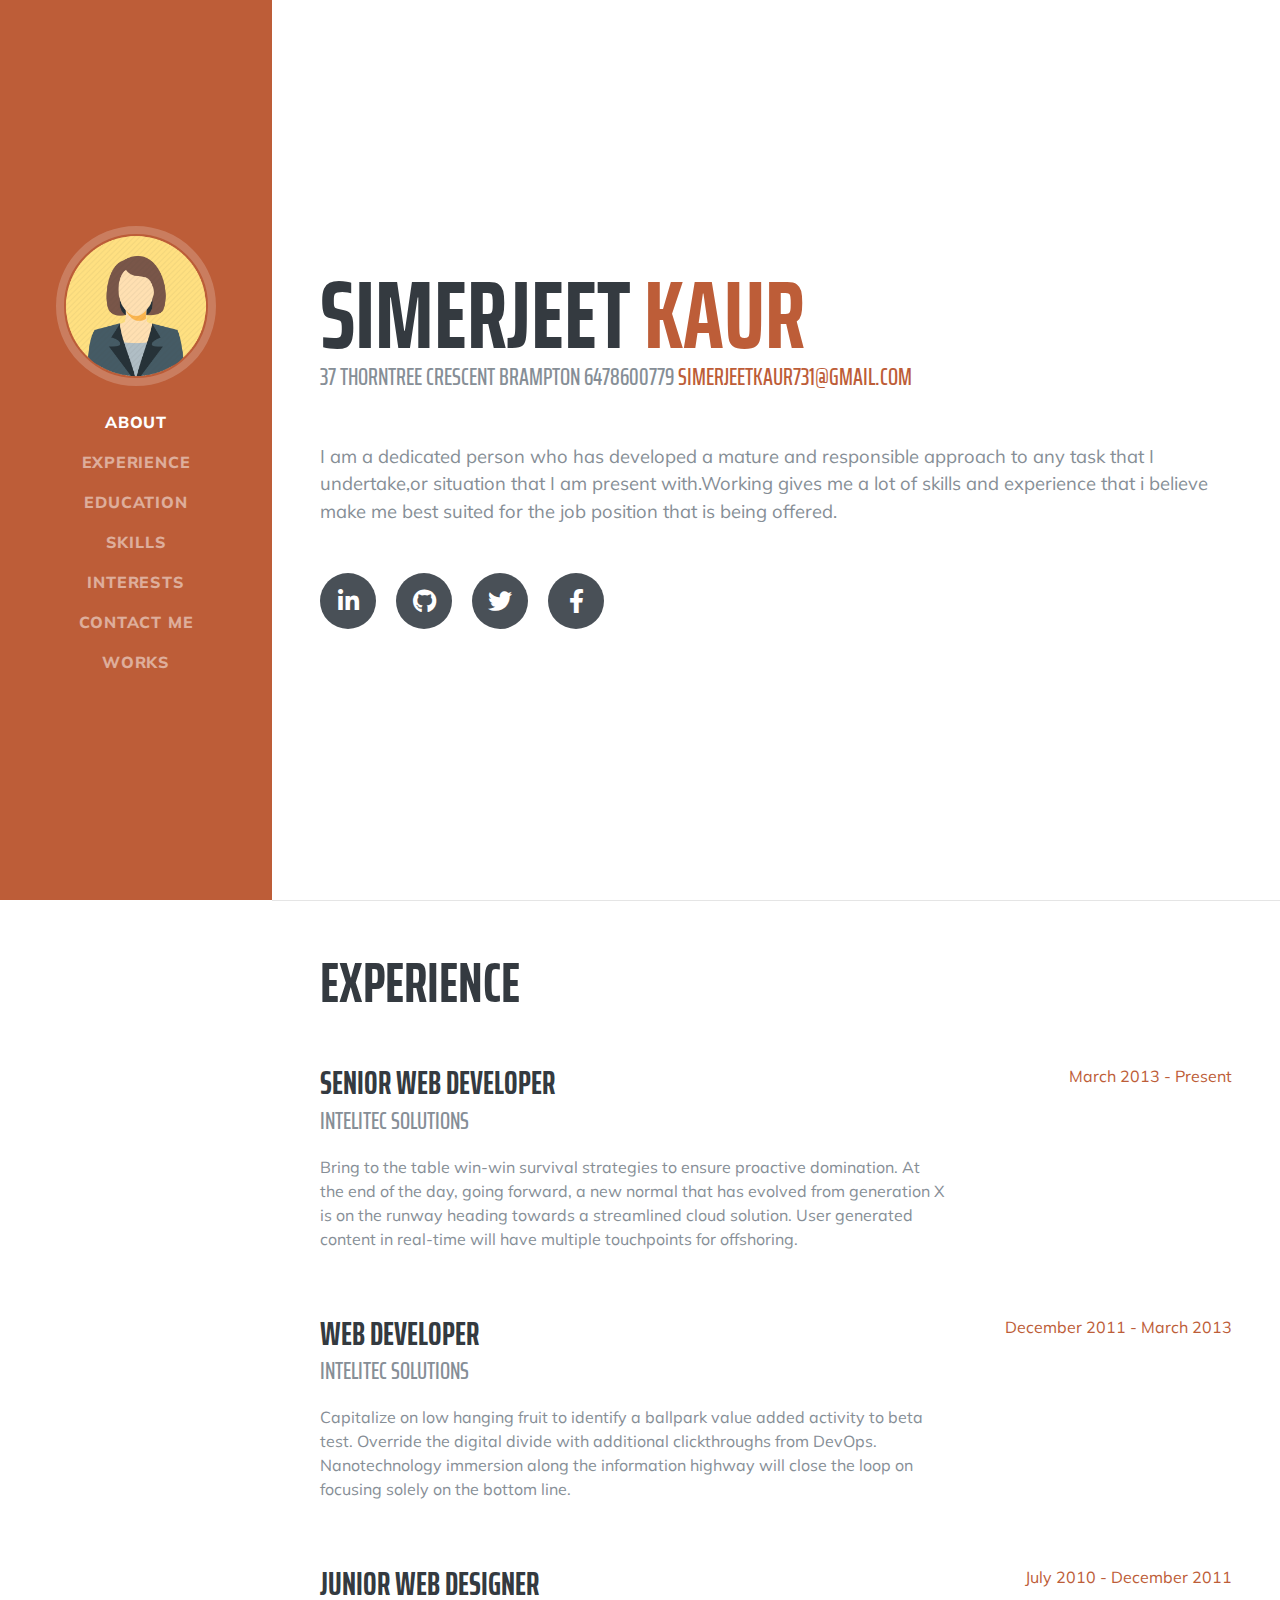
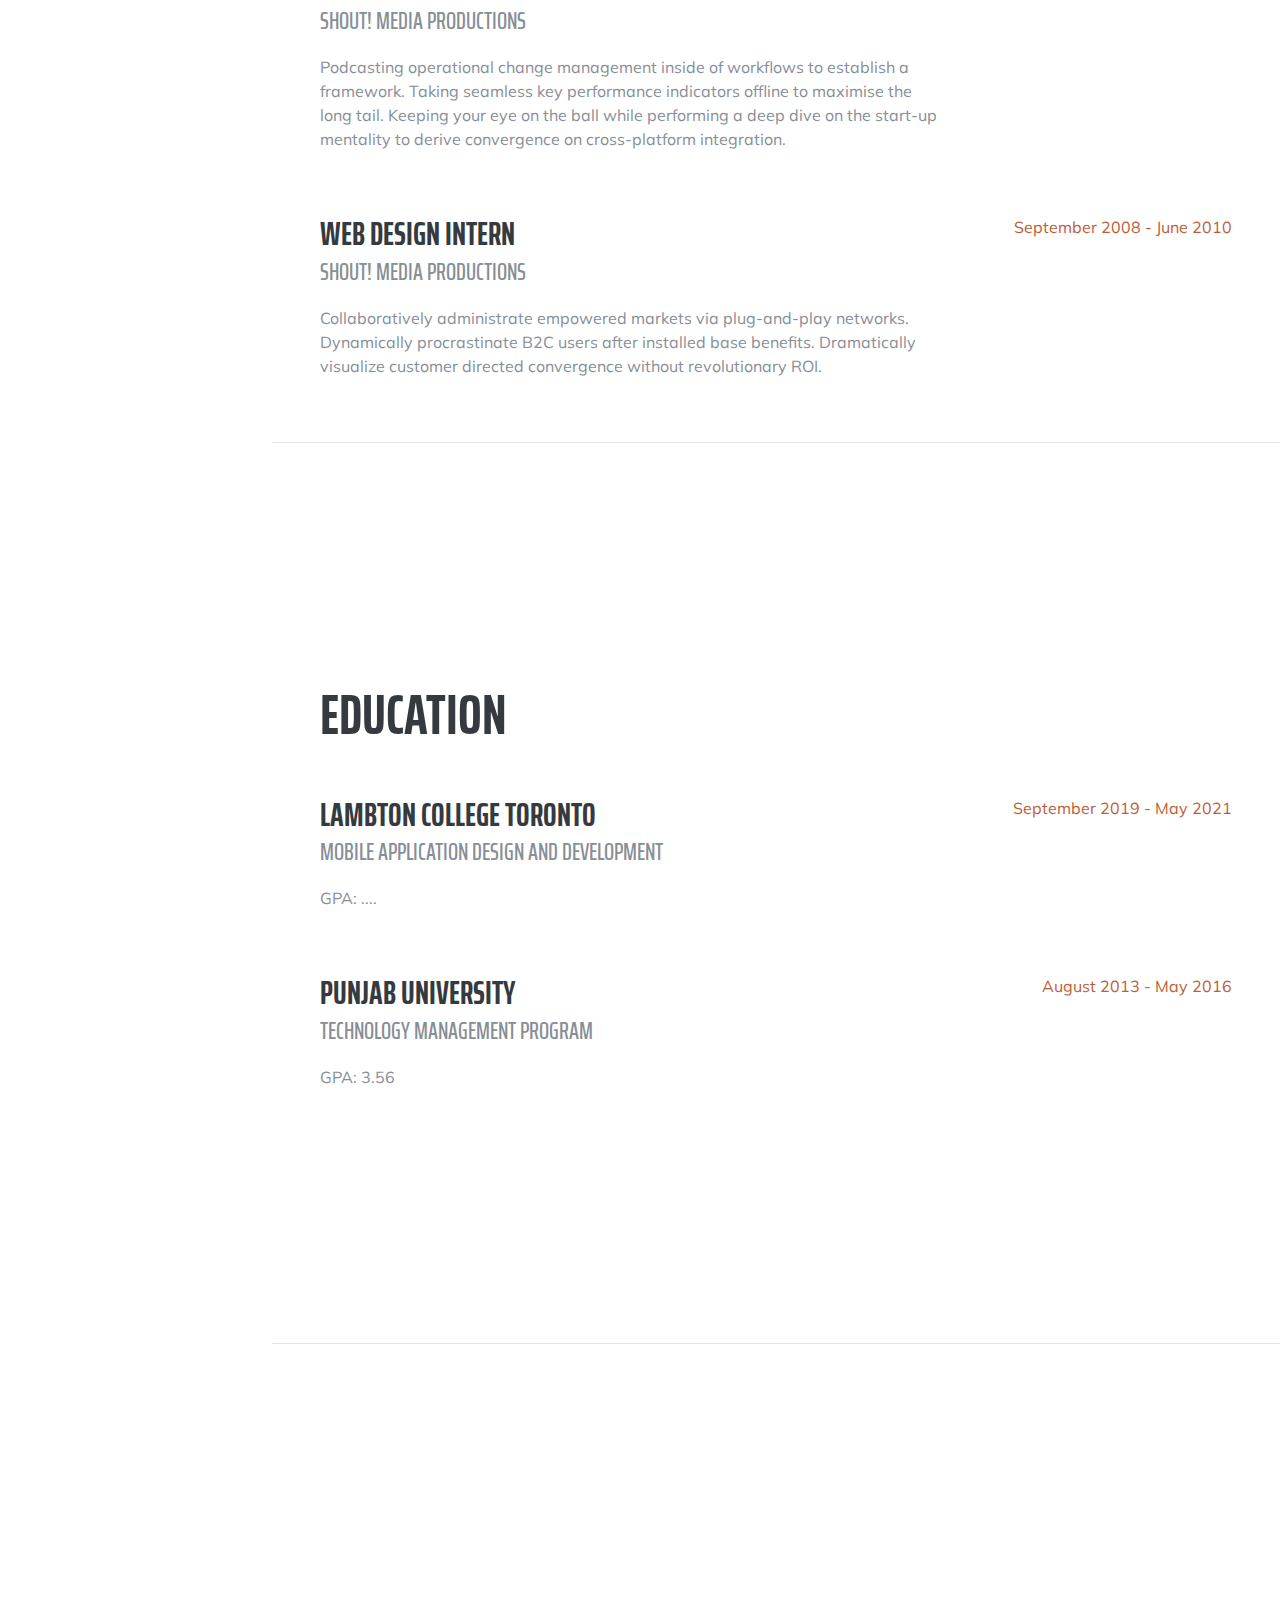
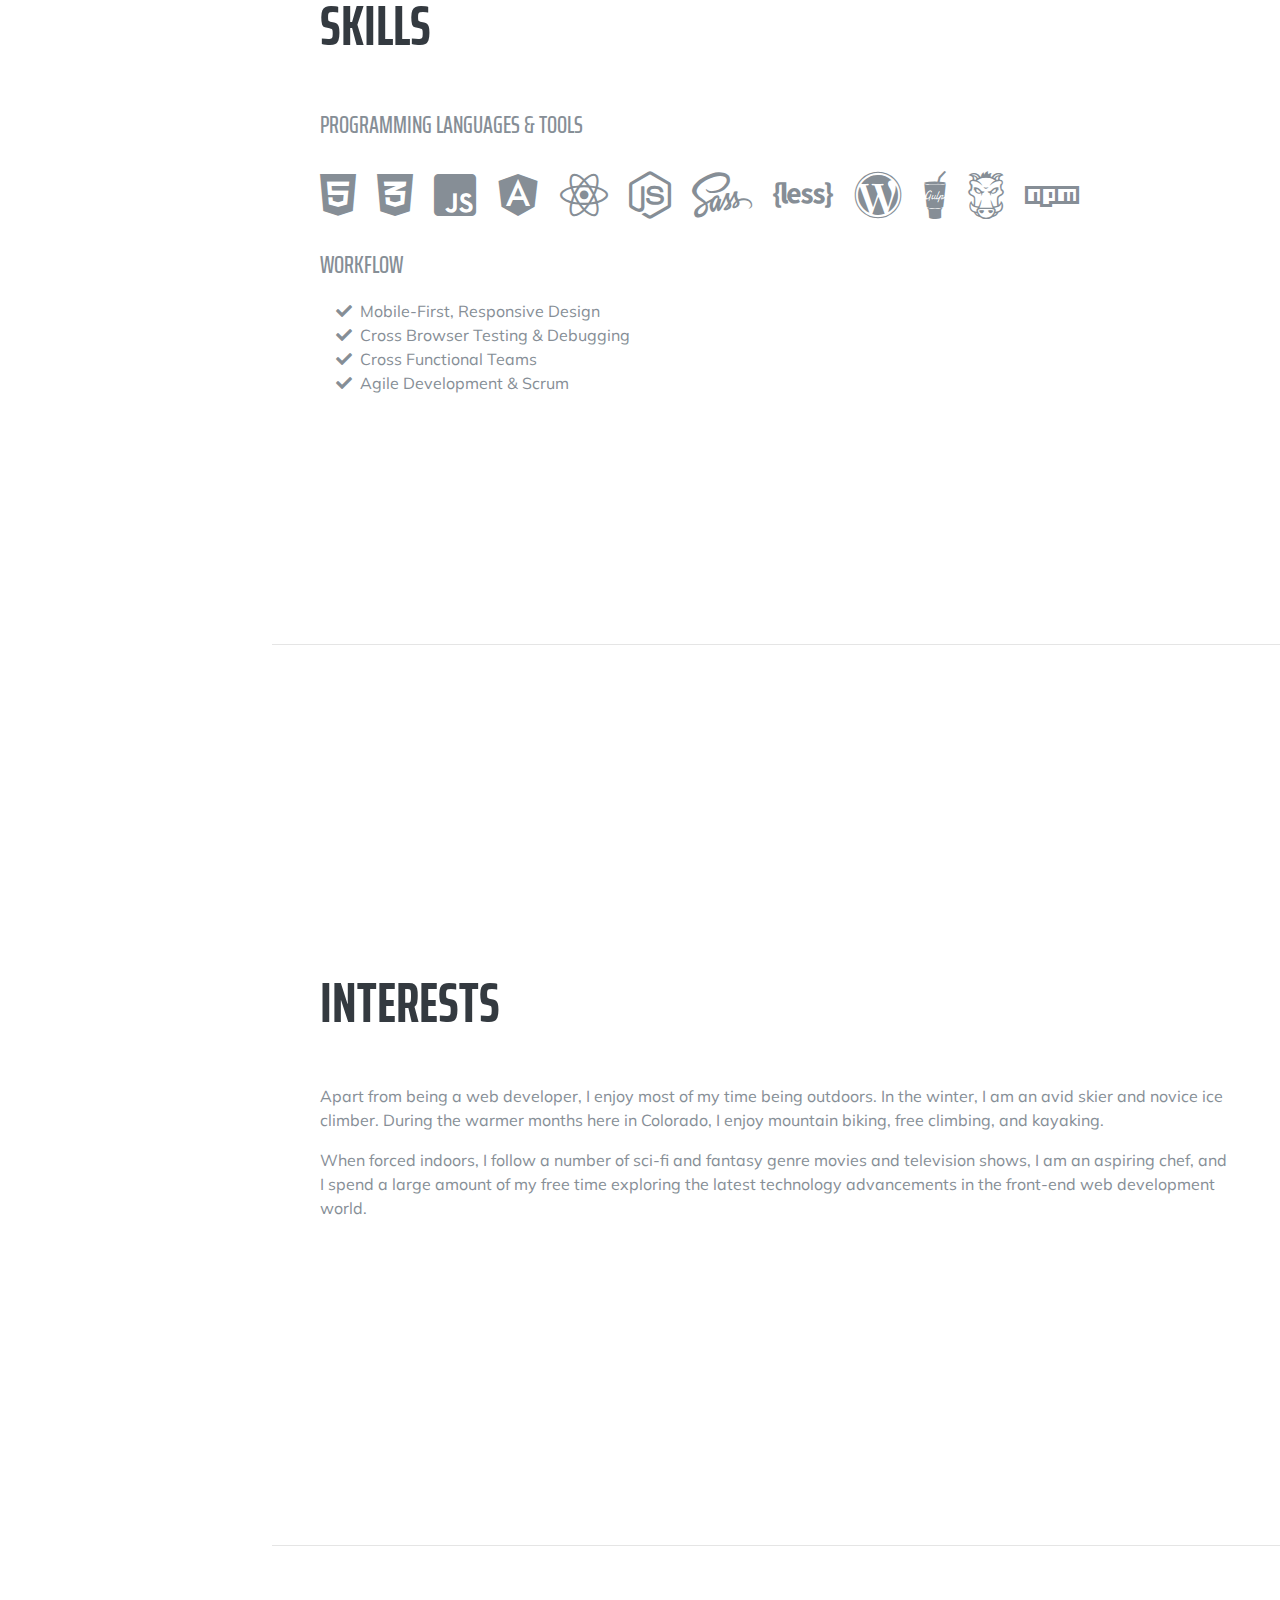
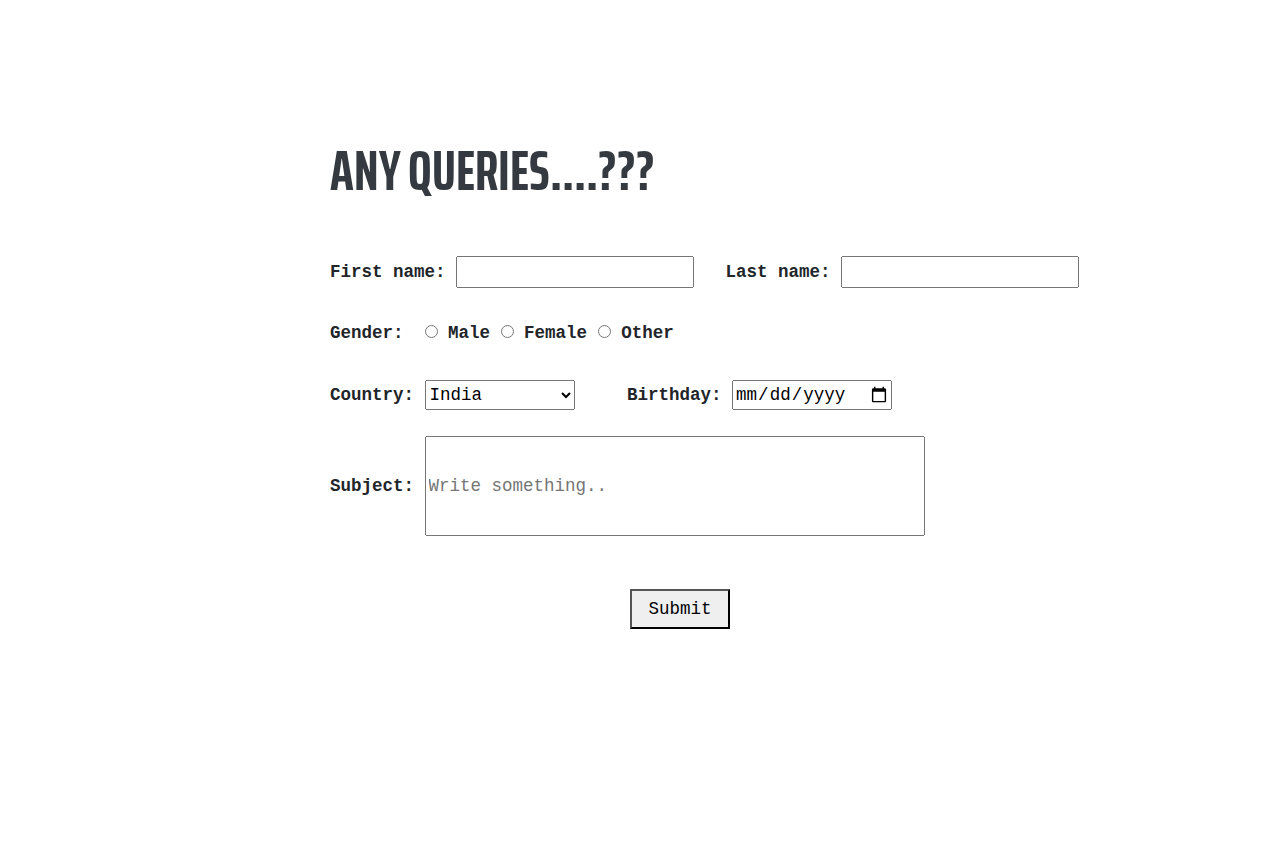
<file: simmi final/index.html>
<!DOCTYPE html>
<html lang="en">

<head>

  <meta charset="utf-8">
  <meta name="viewport" content="width=device-width, initial-scale=1, shrink-to-fit=no">
  <meta name="description" content="">
  <meta name="author" content="">

  <title> Simmi Resume</title>

  <!-- Bootstrap core CSS -->
  <link href="vendor/bootstrap/css/bootstrap.min.css" rel="stylesheet">

  <!-- Custom fonts for this template -->
  <link href="https://fonts.googleapis.com/css?family=Saira+Extra+Condensed:500,700" rel="stylesheet">
  <link href="https://fonts.googleapis.com/css?family=Muli:400,400i,800,800i" rel="stylesheet">
  <link href="vendor/fontawesome-free/css/all.min.css" rel="stylesheet">

  <!-- Custom styles for this template -->
  <link href="resume.css" rel="stylesheet">

</head>

<body id="page-top">

  <nav class="navbar navbar-expand-lg navbar-dark bg-primary fixed-top" id="sideNav">
    <a class="navbar-brand js-scroll-trigger" href="#page-top">
      <span class="d-block d-lg-none">Simerjeet Kaur</span>
      <span class="d-none d-lg-block">
        <img class="img-fluid img-profile rounded-circle mx-auto mb-2" src="s.png" alt="">
      </span>
    </a>
    <button class="navbar-toggler" type="button" data-toggle="collapse" data-target="#navbarSupportedContent" aria-controls="navbarSupportedContent" aria-expanded="false" aria-label="Toggle navigation">
      <span class="navbar-toggler-icon"></span>
    </button>
    <div class="collapse navbar-collapse" id="navbarSupportedContent">
      <ul class="navbar-nav">
        <li class="nav-item">
          <a class="nav-link js-scroll-trigger" href="#about">About</a>
        </li>
        <li class="nav-item">
          <a class="nav-link js-scroll-trigger" href="#experience">Experience</a>
        </li>
        <li class="nav-item">
          <a class="nav-link js-scroll-trigger" href="#education">Education</a>
        </li>
        <li class="nav-item">
          <a class="nav-link js-scroll-trigger" href="#skills">Skills</a>
        </li>
        <li class="nav-item">
          <a class="nav-link js-scroll-trigger" href="#interests">Interests</a>
        </li>
        <li class="nav-item">
          <a class="nav-link js-scroll-trigger" href="#contact" >Contact Me</a>
        </li>
		  <li class="nav-item">
          <a class="nav-link js-scroll-trigger" href="work.html" target="_parent">Works</a>
        </li>
      </ul>
    </div>
  </nav>

  <div class="container-fluid p-0">

    <section class="resume-section p-3 p-lg-5 d-flex align-items-center" id="about">
      <div class="w-100">
        <h1 class="mb-0">Simerjeet
          <span class="text-primary">Kaur</span>
        </h1>
        <div class="subheading mb-5">37 THORNTREE CRESCENT  Brampton    6478600779

          <a href="mailto:name@email.com">simerjeetkaur731@gmail.com </a>
        </div>
        <p class="lead mb-5">
		I am a dedicated person who has developed a mature and responsible approach to any task that I undertake,or situation that I am present with.Working gives me a lot of skills and experience that i believe make me best suited for the job position that is being offered.</p>
        <div class="social-icons" >
          <a href="http://www.linkedin.com/" >
            <i class="fab fa-linkedin-in" ></i>
          </a>
          <a href="https://github.com/">
            <i class="fab fa-github"></i>
          </a>
          <a href="http://www.twitter.com/">
            <i class="fab fa-twitter"></i>
          </a>
          <a href="http://www.facebook.com/">
            <i class="fab fa-facebook-f"></i>
          </a>
        </div>
      </div>
    </section>

    <hr class="m-0">

    <section class="resume-section p-3 p-lg-5 d-flex justify-content-center" id="experience">
      <div class="w-100">
        <h2 class="mb-5">Experience</h2>

        <div class="resume-item d-flex flex-column flex-md-row justify-content-between mb-5">
          <div class="resume-content">
            <h3 class="mb-0">Senior Web Developer</h3>
            <div class="subheading mb-3">Intelitec Solutions</div>
            <p>Bring to the table win-win survival strategies to ensure proactive domination. At the end of the day, going forward, a new normal that has evolved from generation X is on the runway heading towards a streamlined cloud solution. User generated content in real-time will have multiple touchpoints for offshoring.</p>
          </div>
          <div class="resume-date text-md-right">
            <span class="text-primary">March 2013 - Present</span>
          </div>
        </div>

        <div class="resume-item d-flex flex-column flex-md-row justify-content-between mb-5">
          <div class="resume-content">
            <h3 class="mb-0">Web Developer</h3>
            <div class="subheading mb-3">Intelitec Solutions</div>
            <p>Capitalize on low hanging fruit to identify a ballpark value added activity to beta test. Override the digital divide with additional clickthroughs from DevOps. Nanotechnology immersion along the information highway will close the loop on focusing solely on the bottom line.</p>
          </div>
          <div class="resume-date text-md-right">
            <span class="text-primary">December 2011 - March 2013</span>
          </div>
        </div>

        <div class="resume-item d-flex flex-column flex-md-row justify-content-between mb-5">
          <div class="resume-content">
            <h3 class="mb-0">Junior Web Designer</h3>
            <div class="subheading mb-3">Shout! Media Productions</div>
            <p>Podcasting operational change management inside of workflows to establish a framework. Taking seamless key performance indicators offline to maximise the long tail. Keeping your eye on the ball while performing a deep dive on the start-up mentality to derive convergence on cross-platform integration.</p>
          </div>
          <div class="resume-date text-md-right">
            <span class="text-primary">July 2010 - December 2011</span>
          </div>
        </div>

        <div class="resume-item d-flex flex-column flex-md-row justify-content-between">
          <div class="resume-content">
            <h3 class="mb-0">Web Design Intern</h3>
            <div class="subheading mb-3">Shout! Media Productions</div>
            <p>Collaboratively administrate empowered markets via plug-and-play networks. Dynamically procrastinate B2C users after installed base benefits. Dramatically visualize customer directed convergence without revolutionary ROI.</p>
          </div>
          <div class="resume-date text-md-right">
            <span class="text-primary">September 2008 - June 2010</span>
          </div>
        </div>

      </div>

    </section>

    <hr class="m-0">

    <section class="resume-section p-3 p-lg-5 d-flex align-items-center" id="education">
      <div class="w-100">
        <h2 class="mb-5">Education</h2>

        <div class="resume-item d-flex flex-column flex-md-row justify-content-between mb-5">
          <div class="resume-content">
            <h3 class="mb-0">Lambton college Toronto</h3>
            <div class="subheading mb-3">Mobile Application design and development</div>
           
            <p>GPA: ....</p>
          </div>
          <div class="resume-date text-md-right">
            <span class="text-primary">September 2019 - May 2021</span>
          </div>
        </div>

        <div class="resume-item d-flex flex-column flex-md-row justify-content-between">
          <div class="resume-content">
            <h3 class="mb-0">Punjab University</h3>
            <div class="subheading mb-3">Technology Management Program</div>
            <p>GPA: 3.56</p>
          </div>
          <div class="resume-date text-md-right">
            <span class="text-primary">August 2013 - May 2016</span>
          </div>
        </div>

      </div>
    </section>

    <hr class="m-0">

    <section class="resume-section p-3 p-lg-5 d-flex align-items-center" id="skills">
      <div class="w-100">
        <h2 class="mb-5">Skills</h2>

        <div class="subheading mb-3">Programming Languages &amp; Tools</div>
        <ul class="list-inline dev-icons">
          <li class="list-inline-item">
            <i class="fab fa-html5"></i>
          </li>
          <li class="list-inline-item">
            <i class="fab fa-css3-alt"></i>
          </li>
          <li class="list-inline-item">
            <i class="fab fa-js-square"></i>
          </li>
          <li class="list-inline-item">
            <i class="fab fa-angular"></i>
          </li>
          <li class="list-inline-item">
            <i class="fab fa-react"></i>
          </li>
          <li class="list-inline-item">
            <i class="fab fa-node-js"></i>
          </li>
          <li class="list-inline-item">
            <i class="fab fa-sass"></i>
          </li>
          <li class="list-inline-item">
            <i class="fab fa-less"></i>
          </li>
          <li class="list-inline-item">
            <i class="fab fa-wordpress"></i>
          </li>
          <li class="list-inline-item">
            <i class="fab fa-gulp"></i>
          </li>
          <li class="list-inline-item">
            <i class="fab fa-grunt"></i>
          </li>
          <li class="list-inline-item">
            <i class="fab fa-npm"></i>
          </li>
        </ul>

        <div class="subheading mb-3">Workflow</div>
        <ul class="fa-ul mb-0">
          <li>
            <i class="fa-li fa fa-check"></i>
            Mobile-First, Responsive Design</li>
          <li>
            <i class="fa-li fa fa-check"></i>
            Cross Browser Testing &amp; Debugging</li>
          <li>
            <i class="fa-li fa fa-check"></i>
            Cross Functional Teams</li>
          <li>
            <i class="fa-li fa fa-check"></i>
            Agile Development &amp; Scrum</li>
        </ul>
      </div>
    </section>

    <hr class="m-0">

    <section class="resume-section p-3 p-lg-5 d-flex align-items-center" id="interests">
      <div class="w-100">
        <h2 class="mb-5">Interests</h2>
        <p>Apart from being a web developer, I enjoy most of my time being outdoors. In the winter, I am an avid skier and novice ice climber. During the warmer months here in Colorado, I enjoy mountain biking, free climbing, and kayaking.</p>
        <p class="mb-0">When forced indoors, I follow a number of sci-fi and fantasy genre movies and television shows, I am an aspiring chef, and I spend a large amount of my free time exploring the latest technology advancements in the front-end web development world.</p>
      </div>
    </section>

    <hr class="m-0">

   <section id="contact" class="resume-section p-3 p-lg-5 d-flex align-items-center"  >

           
     <fieldset Style="padding:10px">
  <legend>  <h2> Any Queries....???</h2>  </legend>


<form  style="font-size:20px"> <b>
 <pre> 
<label for="fname">First name:</label> <input type="text" id="fname" name="fname"  value=" ">   <label for="lname">Last name:</label> <input type="text" id="lname" name="lname"  value=" "><br>
<label for="lname">Gender:</label>  <input type="radio" id="male" name="gender" value="male"> <label for="male">Male</label> <input type="radio" id="female" name="gender" value="female"> <label for="female">Female</label> <input type="radio" id="other" name="gender" value="other"> <label for="other">Other</label><br>
<label for="lname">Country:</label> <select id="cars"style="height:30px; width:150px;" >
  <option value="India">India</option>
  <option value="Canada">Canada</option>
  <option value="USA">USA</option>
  <option value="CHINA">CHINA</option>
</select>    <label for="birthday"> Birthday:</label> <input type="date" id="birthday" name="birthday" style="height:30px;"> 
<label for="subject" style="margin-top:20px;">Subject:</label> <input type="text" id="subject" name="subject" placeholder="Write something.." style="height:100px; width:500px; margin-top:20px;"></input> <br>

<button id="myBtn" onclick="javascript:alert('Thanks.. Query Submitted!')" style="height:40px; width:100px; margin-left: 300px;">Submit</button></b> </pre>
 
  </fieldset>

    </section> 
 
	
	


  </div>

  <!-- Bootstrap core JavaScript -->
  <script src="vendor/jquery/jquery.min.js"></script>
  <script src="vendor/bootstrap/js/bootstrap.bundle.min.js"></script>

  <!-- Plugin JavaScript -->
  <script src="vendor/jquery-easing/jquery.easing.min.js"></script>

  <!-- Custom scripts for this template -->
  <script src="js/resume.min.js"></script>

</body>

</html>
</file>
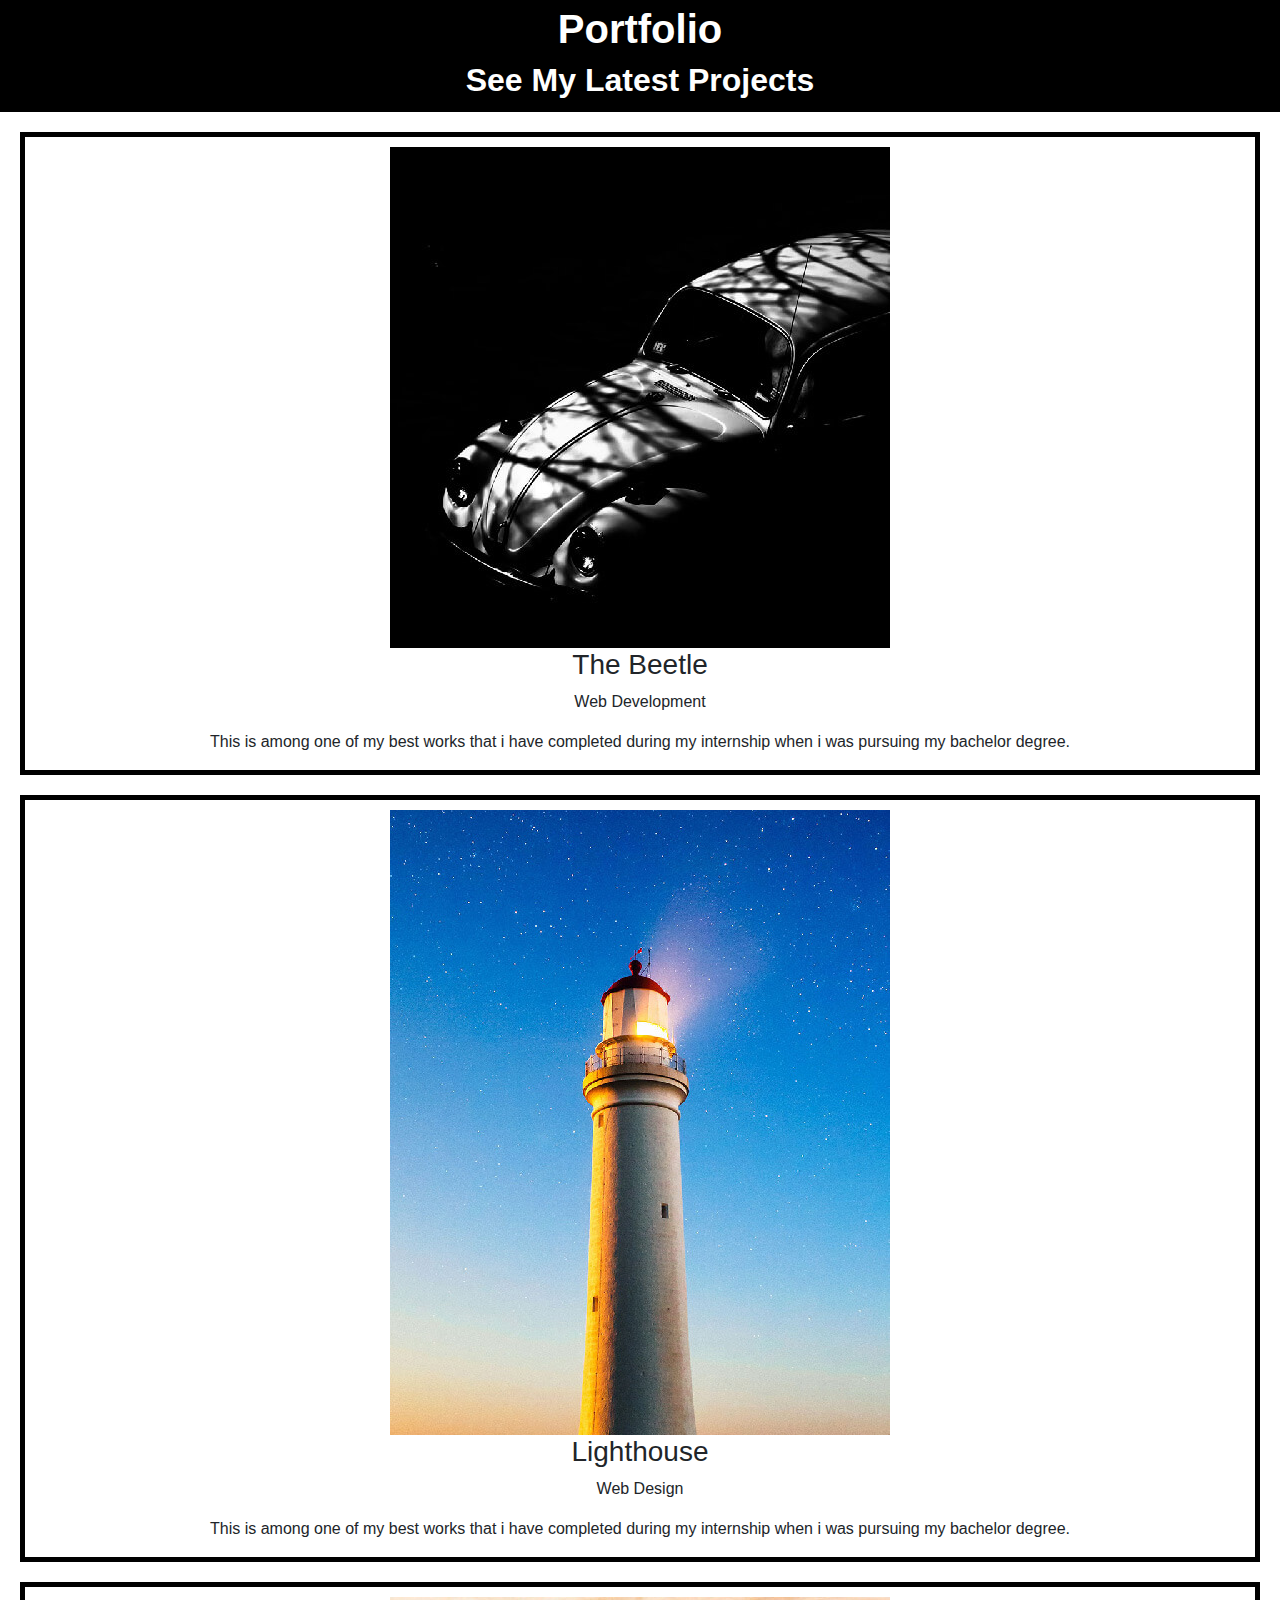
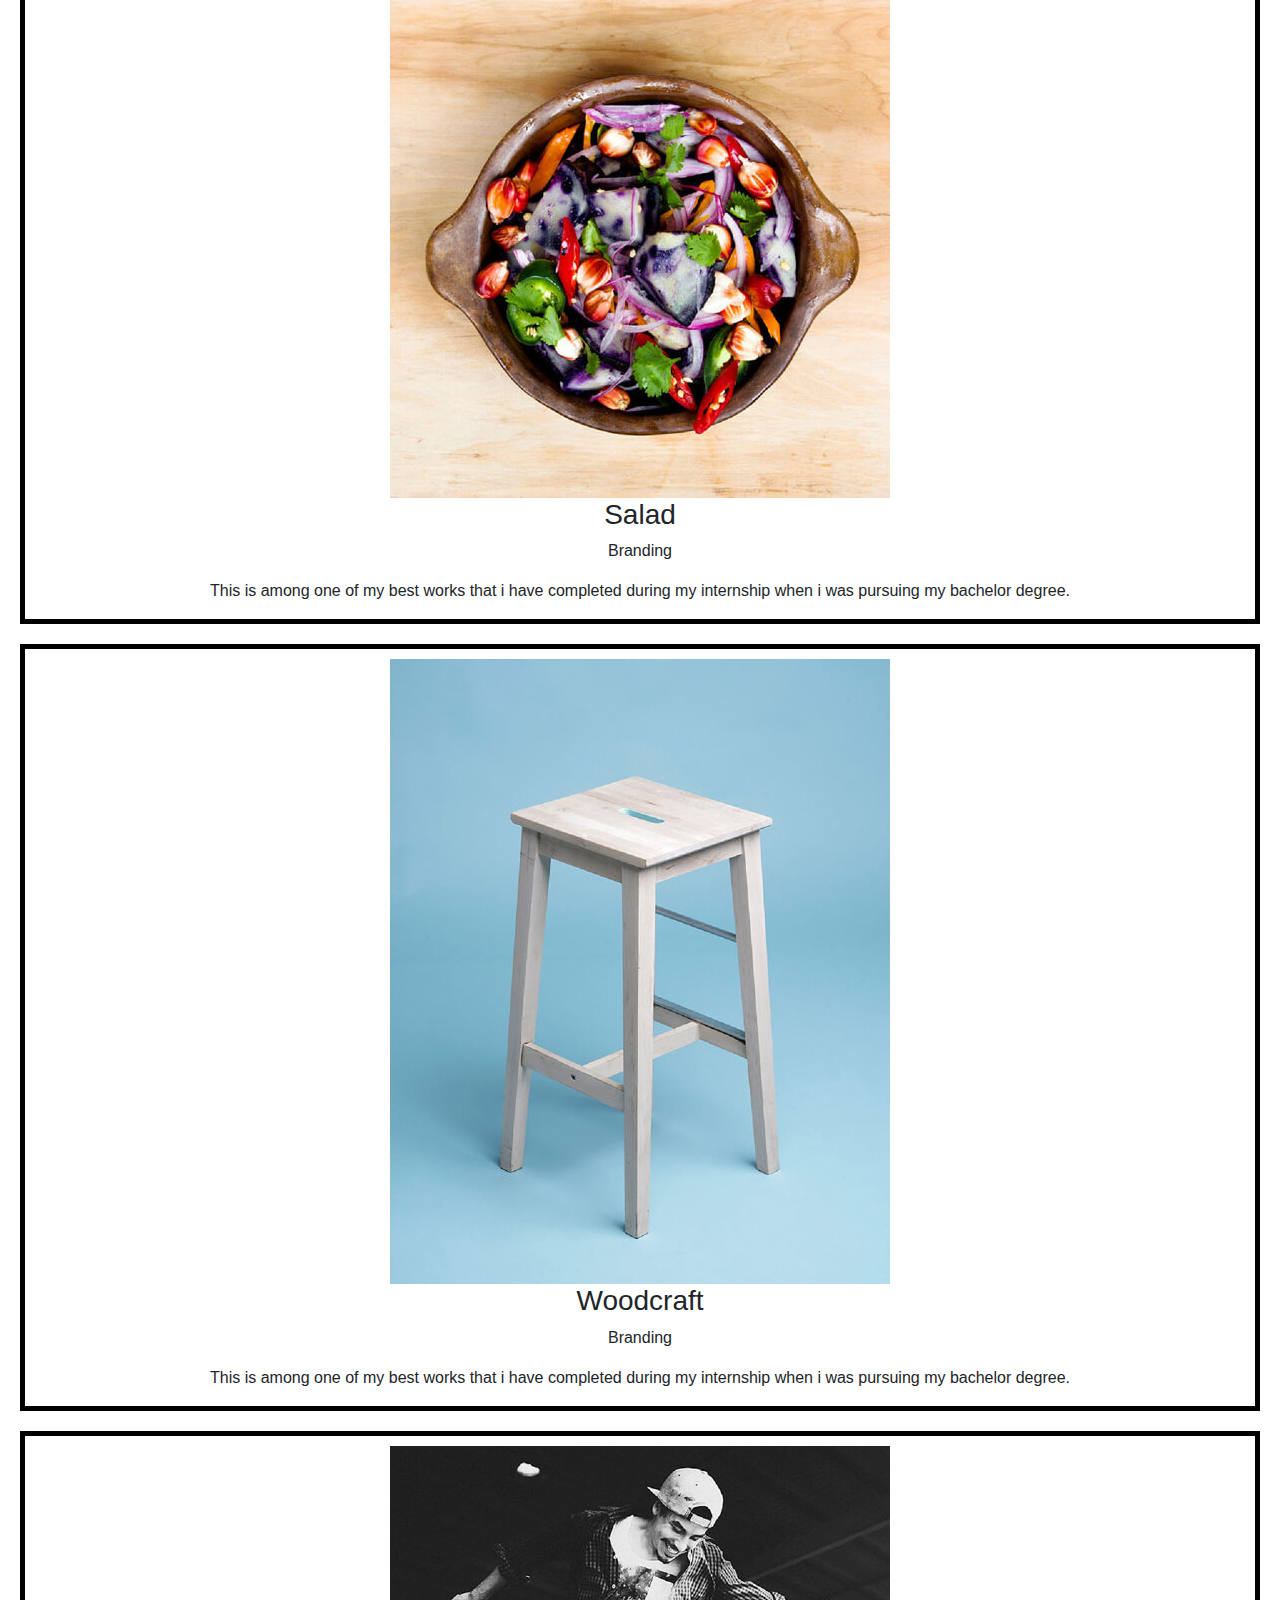
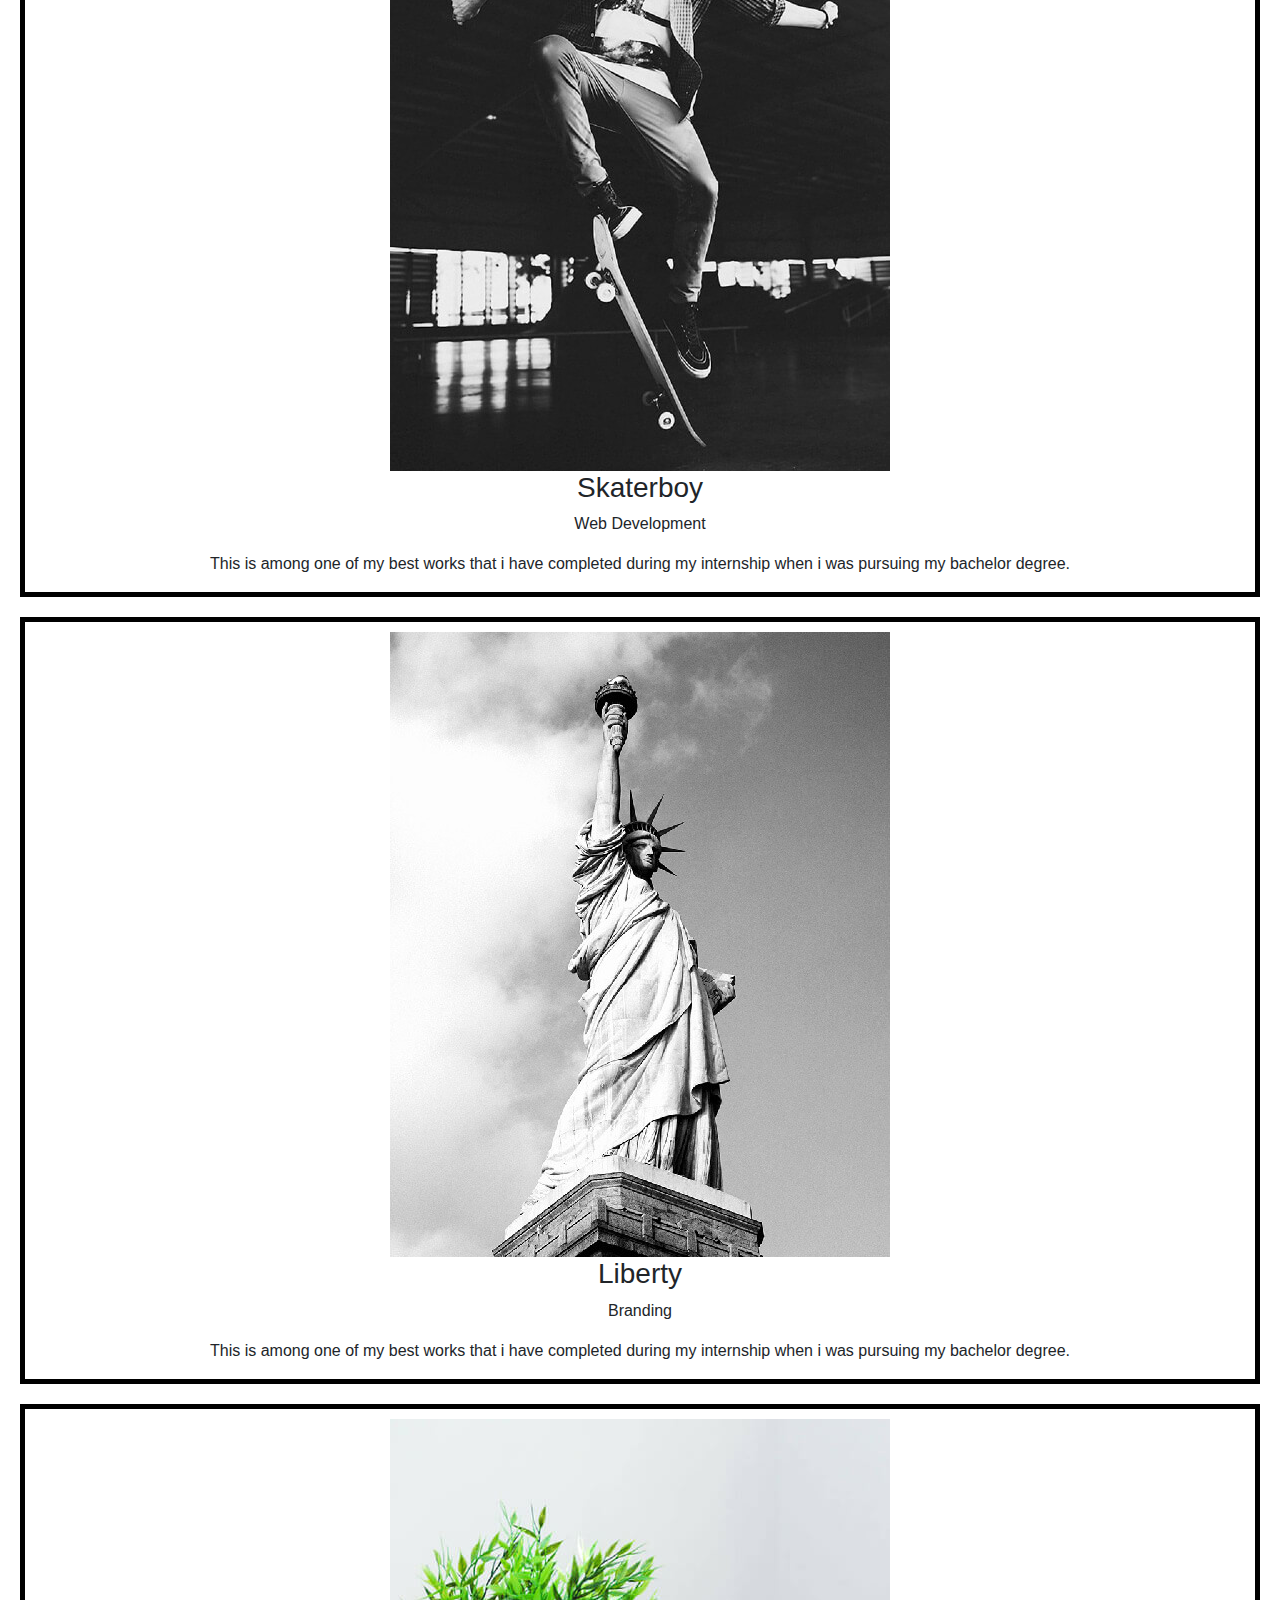
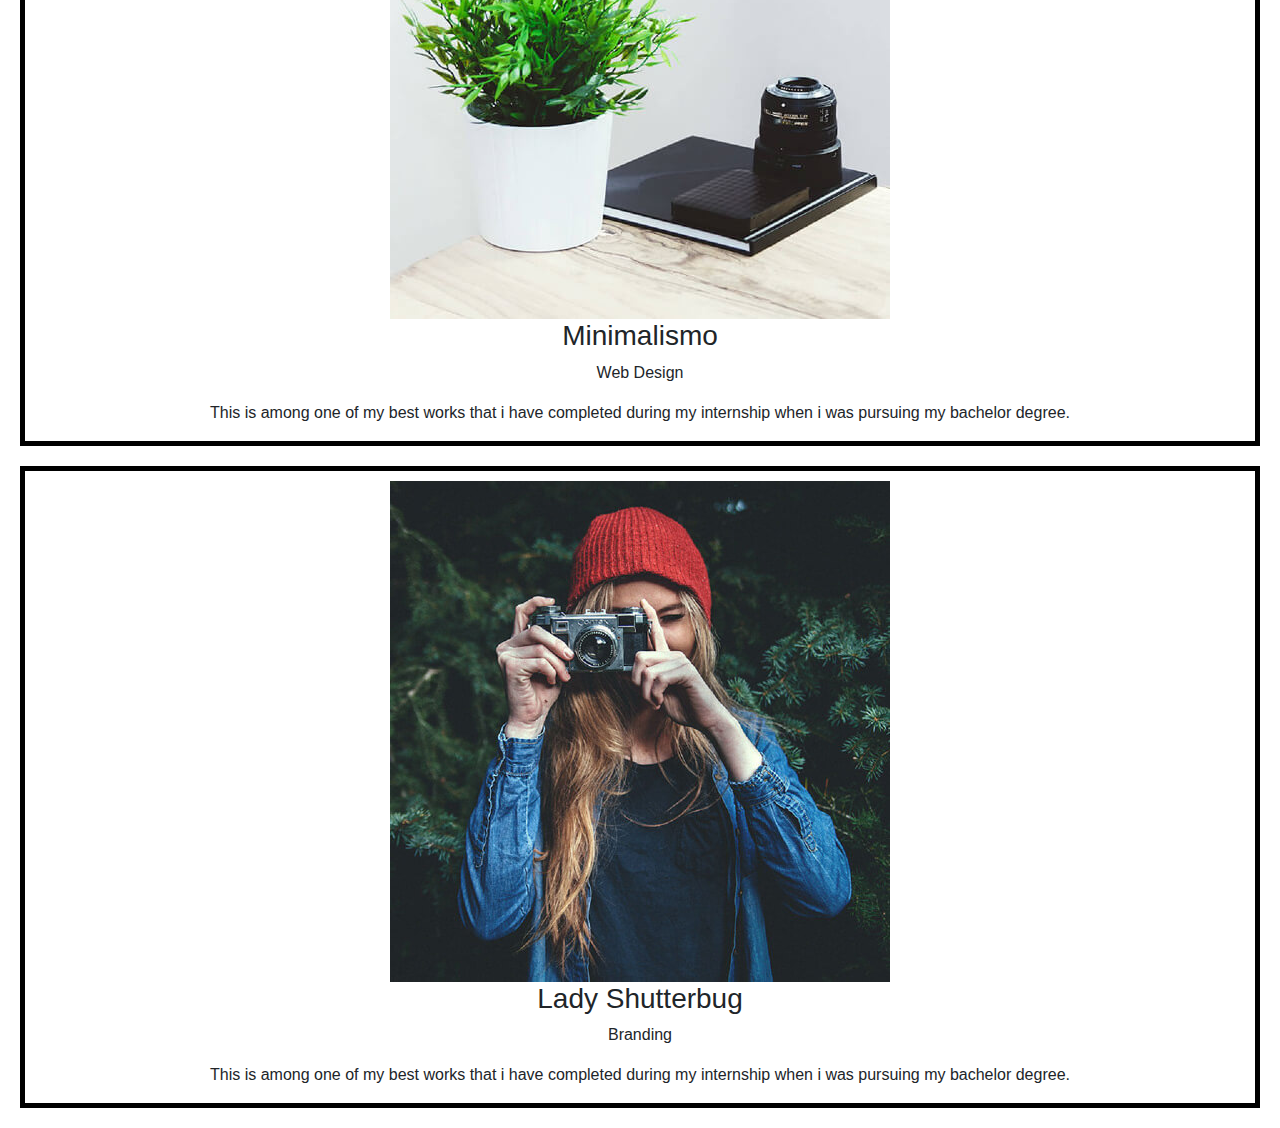
<file: simmi final/work.html>
<html>
 <head>
 <title>Works </title>
 
 
  <meta charset="utf-8">
  <meta name="viewport" content="width=device-width, initial-scale=1, shrink-to-fit=no">
  <meta name="description" content="">
  <meta name="author" content="">

 

  <!-- Bootstrap core CSS -->
  <link href="vendor/bootstrap/css/bootstrap.min.css" rel="stylesheet">

  <!-- Custom fonts for this template -->
  <link href="https://fonts.googleapis.com/css?family=Saira+Extra+Condensed:500,700" rel="stylesheet">
  <link href="https://fonts.googleapis.com/css?family=Muli:400,400i,800,800i" rel="stylesheet">
  <link href="vendor/fontawesome-free/css/all.min.css" rel="stylesheet">

  <!-- Custom styles for this template -->

 </head>
 <body >
    
	

<div Style="background:black ; padding:5px;">
<center>
      
                <h1  Style="color:white"> <b>Portfolio </b></h1>
                <h2  Style="color:white"> <b>See My Latest Projects </b></h2>
				
				 </center>
				</div>
                
            
          
<center>
       
  <div Style=" border: solid black 5px; margin:20px;">
                        <div style=" margin-top:10px;">
                            <a href="images/portfolio/gallery/g-beetle.jpg" class="thumb-link" title="The Beetle Car" data-size="1050x700">
                                <img src="images/portfolio/beetle.jpg" 
                                     srcset="images/portfolio/beetle.jpg 1x, images/portfolio/beetle@2x.jpg 2x" alt="">
                                <span class="shadow-overlay"></span>
                            </a>
                        </div>

                        
                            <h3 >
                                The Beetle
                            </h3>
                            <p >
                                Web Development
                            </p>
                      

                        <a href="https://www.behance.net/" class="item-folio__project-link" title="Project link">
                            <i class="im im-link"></i>
                        </a>

                        <div >
                            <p>This is among one of my best works that i have completed during my internship when i was pursuing my bachelor degree.</p>
                        </div>

                    </div>
                <div Style=" border: solid black 5px; margin:20px;">

                        <div style=" margin-top:10px;" >
                            <a href="images/portfolio/gallery/g-lighthouse.jpg" class="thumb-link" title="Lighthouse" data-size="1050x700">
                                <img src="images/portfolio/lighthouse.jpg" 
                                     srcset="images/portfolio/lighthouse.jpg 1x, images/portfolio/lighthouse@2x.jpg 2x" alt="">
                                <span class="shadow-overlay"></span>
                            </a>
                        </div>

                            <h3 >
                                Lighthouse
                            </h3>
                            <p>
                                Web Design
                            </p>
                       

                        <a href="https://www.behance.net/" class="item-folio__project-link" title="Project link">
                            <i class="im im-link"></i>
                        </a>

                        <div>
                            <p>This is among one of my best works that i have completed during my internship when i was pursuing my bachelor degree.</p>
                        </div>
   </div>
   
     <div Style=" border: solid black 5px; margin:20px;">
                        <div style="margin-top:10px;" >
                            <a href="images/portfolio/gallery/g-salad.jpg" class="thumb-link" data-size="1050x700">
                                <img src="images/portfolio/salad.jpg" 
                                     srcset="images/portfolio/salad.jpg 1x, images/portfolio/salad@2x.jpg 2x" alt="">
                                <span class="shadow-overlay"></span>
                            </a>
                        </div>

                      
                            <h3 >
                                Salad
                            </h3>
                            <p class="item-folio__cat">
                                Branding
                            </p>
                       

                        <a href="https://www.behance.net/" class="item-folio__project-link" title="Project link">
                            <i class="im im-link"></i>
                        </a>

                        <span>
                            <p>This is among one of my best works that i have completed during my internship when i was pursuing my bachelor degree.</p>
                        </span>
</div>

  <div Style=" border: solid black 5px; margin:20px;">
               
                        <div style="margin-top:10px;">
                            <a href="images/portfolio/gallery/g-woodcraft.jpg" class="thumb-link" data-size="1050x700">
                                <img src="images/portfolio/woodcraft.jpg"
                                     srcset="images/portfolio/woodcraft.jpg 1x, images/portfolio/woodcraft@2x.jpg 2x" alt="">
                                <span class="shadow-overlay"></span>
                            </a>
                        </div>

                       
                            <h3 >
                                Woodcraft
                            </h3>
                            <p>
                                Branding
                            </p>
                       
                        <a href="https://www.behance.net/" class="item-folio__project-link" title="Project link">
                            <i class="im im-link"></i>
                        </a>

                        <span >
                            <p>This is among one of my best works that i have completed during my internship when i was pursuing my bachelor degree.</p>
                        </span>
</div>
                   <div Style=" border: solid black 5px; margin:20px;">

                        <div style="margin-top:10px;" >
                            <a href="images/portfolio/gallery/g-skaterboy.jpg" class="thumb-link" data-size="1050x700">
                                <img src="images/portfolio/skaterboy.jpg"
                                     srcset="images/portfolio/skaterboy.jpg 1x, images/portfolio/skaterboy@2x.jpg 2x" alt="">
                                <span class="shadow-overlay"></span>
                            </a>
                        </div>

                        
                            <h3 class="item-folio__title">
                                Skaterboy
                            </h3>
                            <p class="item-folio__cat">
                                Web Development
                            </p>
                       

                        <a href="https://www.behance.net/" class="item-folio__project-link" title="Project link">
                            <i class="im im-link"></i>
                        </a>

                        <span >
                           <p>This is among one of my best works that i have completed during my internship when i was pursuing my bachelor degree.</p>
                        </span>

                 </div>
				 
				   <div Style=" border: solid black 5px; margin:20px;">
                        <div style="margin-top:10px;">
                            <a href="images/portfolio/gallery/g-liberty.jpg" class="thumb-link" data-size="1050x700">
                                <img src="images/portfolio/liberty.jpg"
                                     srcset="images/portfolio/liberty.jpg 1x, images/portfolio/liberty@2x.jpg 2x" alt="">
                                <span class="shadow-overlay"></span>
                            </a>
                        </div>

                       
                            <h3 class="item-folio__title">
                                Liberty
                            </h3>
                            <p class="item-folio__cat">
                                Branding
                            </p>
                       

                        <a href="https://www.behance.net/" class="item-folio__project-link" title="Project link">
                            <i class="im im-link"></i>
                        </a>

                        <span >
                            <p>This is among one of my best works that i have completed during my internship when i was pursuing my bachelor degree.</p>
                        </span>

                   </div>
				     <div Style=" border: solid black 5px; margin:20px;">

                        <div  style="margin-top:10px;">
                            <a href="images/portfolio/gallery/g-minimalismo.jpg" class="thumb-link" data-size="1050x700">
                                <img src="images/portfolio/minimalismo.jpg"
                                     srcset="images/portfolio/minimalismo.jpg 1x, images/portfolio/minimalismo@2x.jpg 2x" alt="">
                                <span class="shadow-overlay"></span>
                            </a>
                        </div>

                       
                            <h3 class="item-folio__title">
                                Minimalismo
                            </h3>
                            <p class="item-folio__cat">
                                Web Design
                            </p>
                       
                        <a href="https://www.behance.net/" class="item-folio__project-link" title="Project link">
                            <i class="im im-link"></i>
                        </a>

                        <span >
                            <p>This is among one of my best works that i have completed during my internship when i was pursuing my bachelor degree.</p>
                        </span>

                 </div>
				   <div Style=" border: solid black 5px; margin:20px;">

                        <div style="margin-top:10px;" >
                            <a href="images/portfolio/gallery/g-shutterbug.jpg" class="thumb-link" data-size="1050x700">
                                <img src="images/portfolio/shutterbug.jpg"
                                     srcset="images/portfolio/shutterbug.jpg 1x, images/portfolio/shutterbug@2x.jpg 2x" alt="">
                                <span class="shadow-overlay"></span>
                            </a>
                        </div>

                        
                            <h3 class="item-folio__title">
                                Lady Shutterbug
                            </h3>
                            <p class="item-folio__cat">
                                Branding
                            </p>
                        

                        <a href="https://www.behance.net/" class="item-folio__project-link" title="Project link">
                            <i class="im im-link"></i>
                        </a>

                        <span >
                           <p>This is among one of my best works that i have completed during my internship when i was pursuing my bachelor degree.</p>
                        </span>

                   </div>

		</center>
   </div>
	
	</body>
	</html>
</file>
<file: simmi final/resume.css>
body {
  font-family: 'Muli', -apple-system, BlinkMacSystemFont, 'Segoe UI', Roboto, 'Helvetica Neue', Arial, sans-serif, 'Apple Color Emoji', 'Segoe UI Emoji', 'Segoe UI Symbol', 'Noto Color Emoji';
  padding-top: 54px;
  color: #868e96;
}

@media (min-width: 992px) {
  body {
    padding-top: 0;
    padding-left: 17rem;
  }
}

h1,
h2,
h3,
h4,
h5,
h6 {
  font-family: 'Saira Extra Condensed', -apple-system, BlinkMacSystemFont, 'Segoe UI', Roboto, 'Helvetica Neue', Arial, sans-serif, 'Apple Color Emoji', 'Segoe UI Emoji', 'Segoe UI Symbol', 'Noto Color Emoji';
  font-weight: 700;
  text-transform: uppercase;
  color: #343a40;
}

h1 {
  font-size: 6rem;
  line-height: 5.5rem;
}

h2 {
  font-size: 3.5rem;
}

h3 {
  font-size: 2rem;
}

p.lead {
  font-size: 1.15rem;
  font-weight: 400;
}

.subheading {
  text-transform: uppercase;
  font-weight: 500;
  font-family: 'Saira Extra Condensed', -apple-system, BlinkMacSystemFont, 'Segoe UI', Roboto, 'Helvetica Neue', Arial, sans-serif, 'Apple Color Emoji', 'Segoe UI Emoji', 'Segoe UI Symbol', 'Noto Color Emoji';
  font-size: 1.5rem;
}

.social-icons a {
  display: inline-block;
  height: 3.5rem;
  width: 3.5rem;
  background-color: #495057;
  color: #fff !important;
  border-radius: 100%;
  text-align: center;
  font-size: 1.5rem;
  line-height: 3.5rem;
  margin-right: 1rem;
}

.social-icons a:last-child {
  margin-right: 0;
}

.social-icons a:hover {
  background-color: #BD5D38;
}

.dev-icons {
  font-size: 3rem;
}

.dev-icons .list-inline-item i:hover {
  color: #BD5D38;
}

#sideNav .navbar-nav .nav-item .nav-link {
  font-weight: 800;
  letter-spacing: 0.05rem;
  text-transform: uppercase;
}

#sideNav .navbar-toggler:focus {
  outline-color: #d48a6e;
}

@media (min-width: 992px) {
  #sideNav {
    text-align: center;
    position: fixed;
    top: 0;
    left: 0;
    display: flex;
    flex-direction: column;
    width: 17rem;
    height: 100vh;
  }
  #sideNav .navbar-brand {
    display: flex;
    margin: auto auto 0;
    padding: 0.5rem;
  }
  #sideNav .navbar-brand .img-profile {
    max-width: 10rem;
    max-height: 10rem;
    border: 0.5rem solid rgba(255, 255, 255, 0.2);
  }
  #sideNav .navbar-collapse {
    display: flex;
    align-items: flex-start;
    flex-grow: 0;
    width: 100%;
    margin-bottom: auto;
  }
  #sideNav .navbar-collapse .navbar-nav {
    flex-direction: column;
    width: 100%;
  }
  #sideNav .navbar-collapse .navbar-nav .nav-item {
    display: block;
  }
  #sideNav .navbar-collapse .navbar-nav .nav-item .nav-link {
    display: block;
  }
}

section.resume-section {
  padding-top: 5rem !important;
  padding-bottom: 5rem !important;
  max-width: 75rem;
}

section.resume-section .resume-item .resume-date {
  min-width: none;
}

@media (min-width: 768px) {
  section.resume-section {
    min-height: 100vh;
  }
  section.resume-section .resume-item .resume-date {
    min-width: 18rem;
  }
}

@media (min-width: 992px) {
  section.resume-section {
    padding-top: 3rem !important;
    padding-bottom: 3rem !important;
  }
}

.bg-primary {
  background-color: #BD5D38 !important;
}

.text-primary {
  color: #BD5D38 !important;
}

a {
  color: #BD5D38;
}

a:hover, a:focus, a:active {
  color: #824027;
}
</file>
